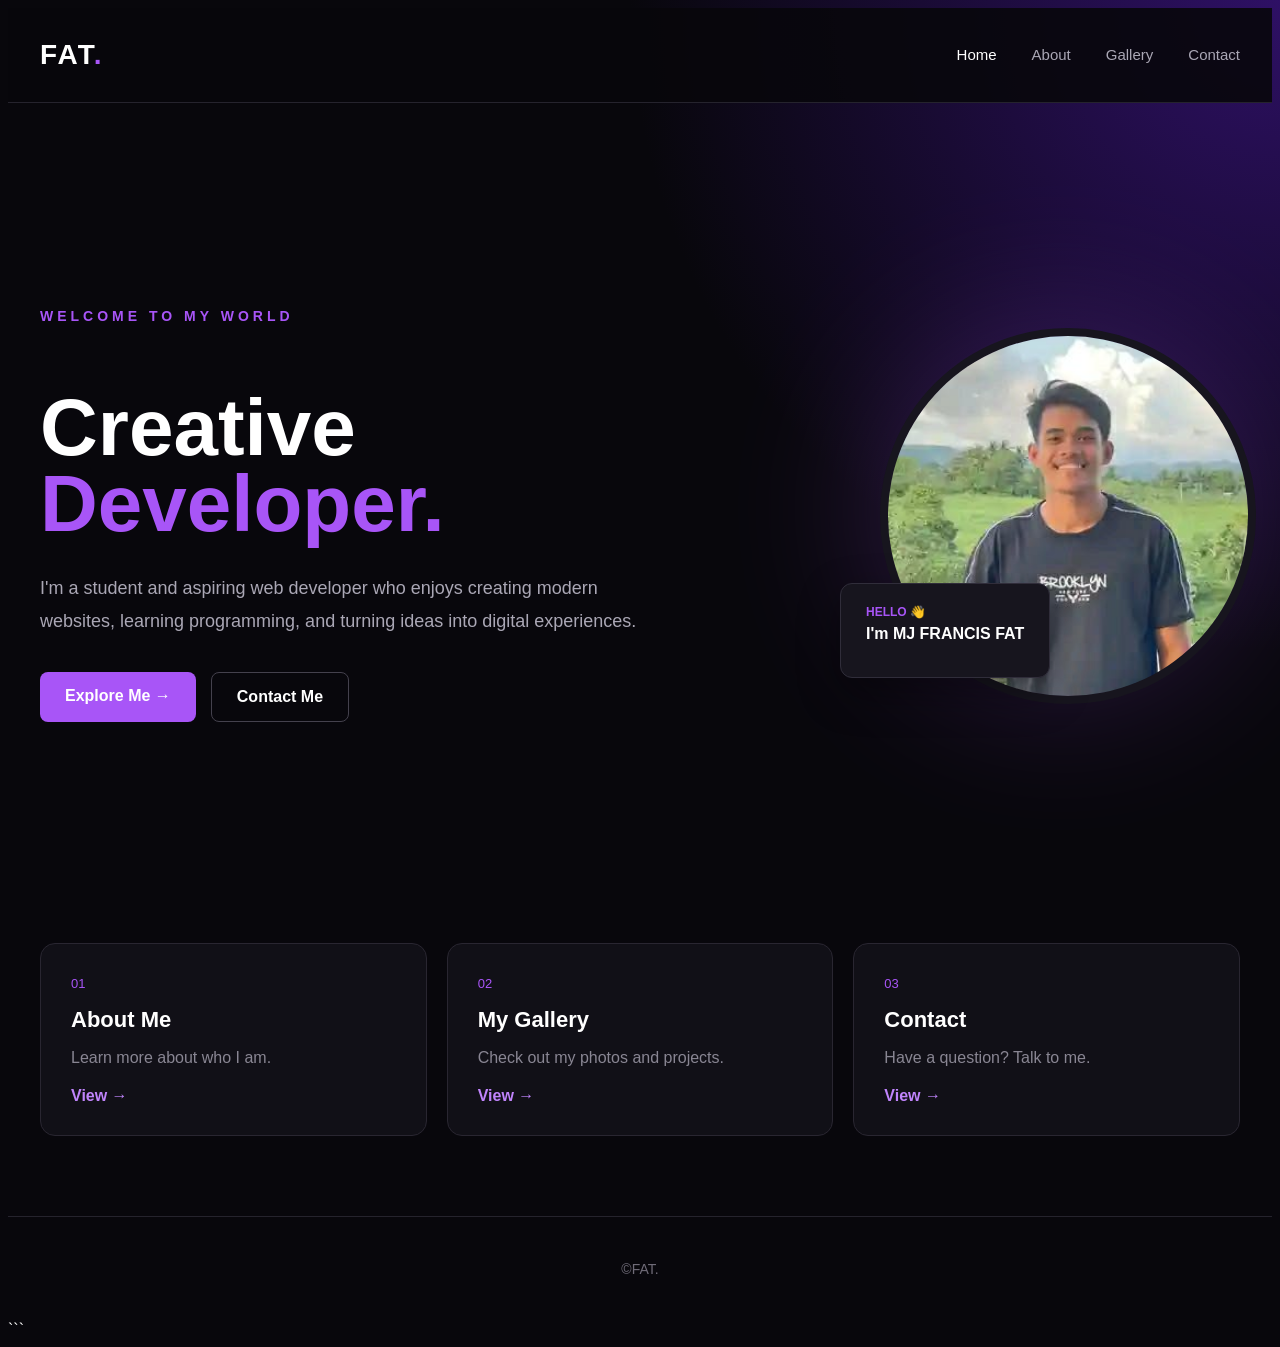
<file: index.html>
<!DOCTYPE html>
<html lang="en">
<head>
    <meta charset="UTF-8">
    <meta name="viewport" content="width=device-width, initial-scale=1.0">

    <title>FAT Portfolio | Home</title>

    <link rel="stylesheet" href="style.css">
</head>

<body>

    <!-- NAVBAR -->
    <header>
        <nav class="navbar">

            <a href="index.html" class="logo">
                FAT<span>.</span>
            </a>

            <ul class="nav-menu">
                <li><a href="index.html" class="active">Home</a></li>
                <li><a href="about.html">About</a></li>
                <li><a href="gallery.html">Gallery</a></li>
                <li><a href="contact.html">Contact</a></li>
            </ul>

        </nav>
    </header>


    <!-- HERO -->
    <main>

        <section class="hero">

            <div class="hero-content">

                <p class="small-title">
                    WELCOME TO MY WORLD
                </p>

                <h1>
                    Creative
                    <br>
                    <span>Developer.</span>
                </h1>

                <p class="hero-description">
                    I'm a student and aspiring web developer
                    who enjoys creating modern websites,
                    learning programming, and turning ideas
                    into digital experiences.
                </p>

                <div class="hero-buttons">

                    <a href="about.html" class="primary-button">
                        Explore Me →
                    </a>

                    <a href="contact.html" class="outline-button">
                        Contact Me
                    </a>

                </div>

            </div>


            <!-- PROFILE -->
            <div class="hero-profile">

                <div class="profile-glow"></div>

                <img
                    src="image/5.png"
                    alt="Profile Picture"
                >

                <div class="profile-card">

                    <strong>HELLO 👋</strong>

                    <p>
                        I'm MJ FRANCIS FAT
                    </p>

                </div>

            </div>

        </section>


        <!-- QUICK CARDS -->
        <section class="quick-section">

            <div class="quick-card">
                <span>01</span>
                <h3>About Me</h3>
                <p>Learn more about who I am.</p>
                <a href="about.html">View →</a>
            </div>

            <div class="quick-card">
                <span>02</span>
                <h3>My Gallery</h3>
                <p>Check out my photos and projects.</p>
                <a href="gallery.html">View →</a>
            </div>

            <div class="quick-card">
                <span>03</span>
                <h3>Contact</h3>
                <p>Have a question? Talk to me.</p>
                <a href="contact.html">View →</a>
            </div>

        </section>

    </main>


    <footer>
        <p>©FAT.</p>
    </footer>

</body>
</html>
```
</file>
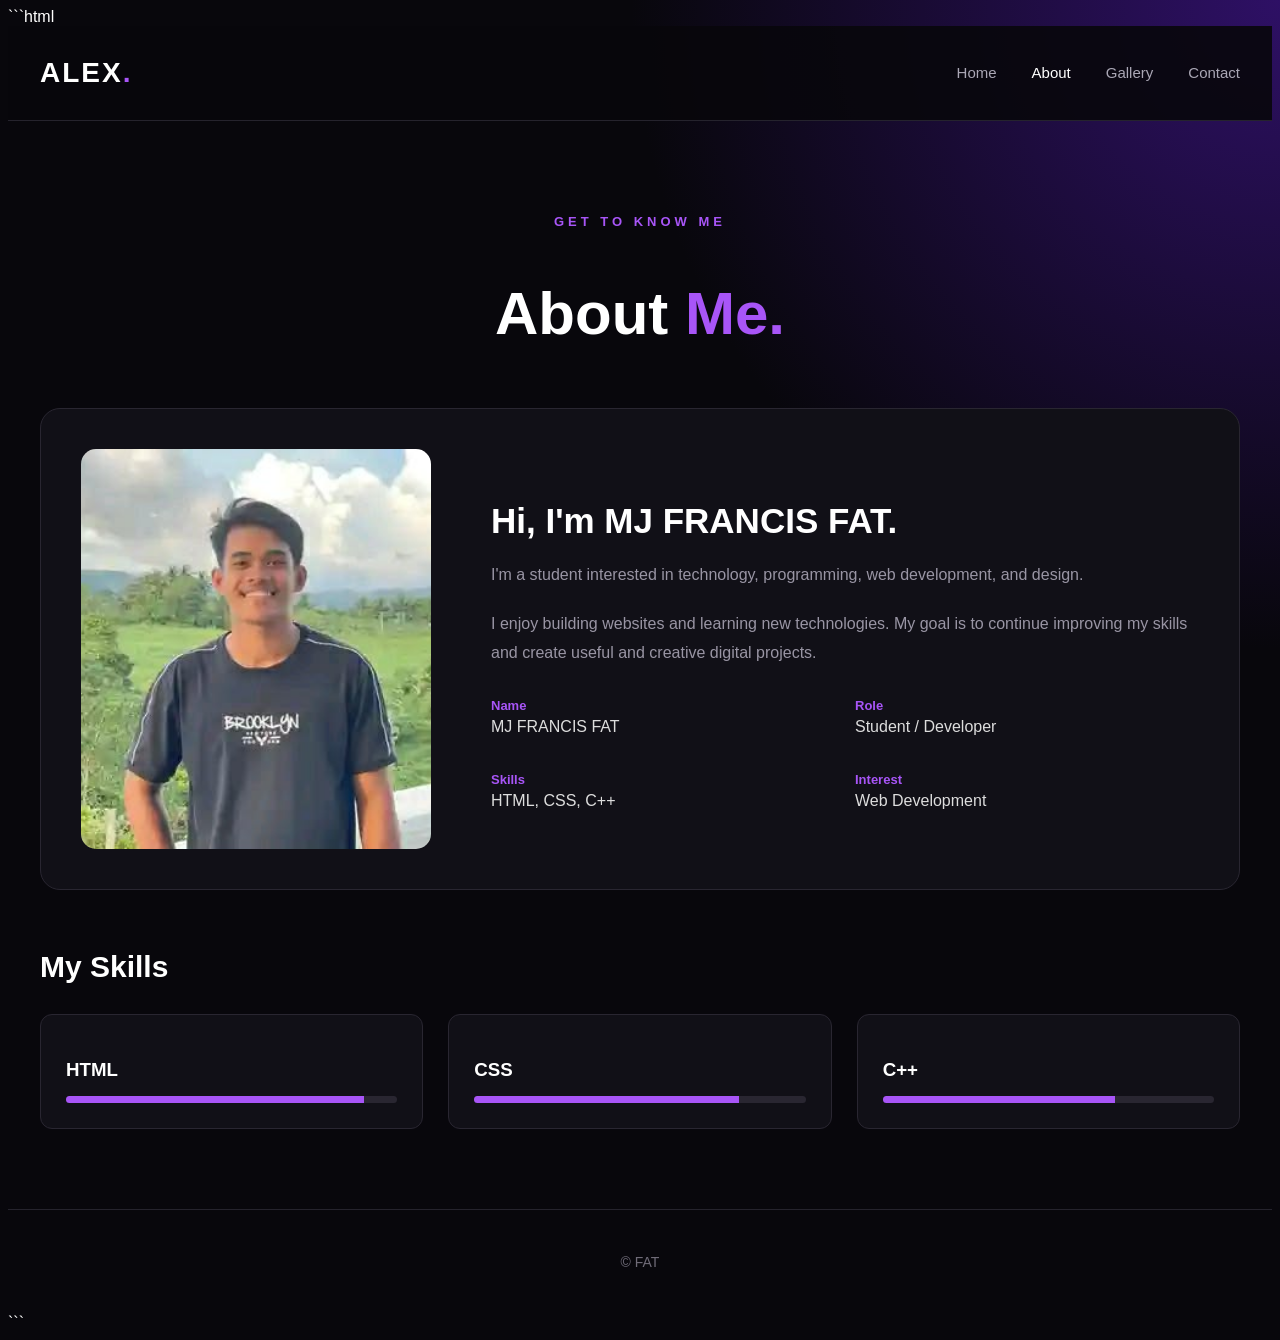
<file: about.html>
```html
<!DOCTYPE html>
<html lang="en">
<head>

    <meta charset="UTF-8">
    <meta name="viewport" content="width=device-width, initial-scale=1.0">

    <title>Alex Portfolio | About</title>

    <link rel="stylesheet" href="style.css">

</head>

<body>

    <!-- NAVBAR -->
    <header>

        <nav class="navbar">

            <a href="index.html" class="logo">
                ALEX<span>.</span>
            </a>

            <ul class="nav-menu">

                <li>
                    <a href="index.html">Home</a>
                </li>

                <li>
                    <a href="about.html" class="active">About</a>
                </li>

                <li>
                    <a href="gallery.html">Gallery</a>
                </li>

                <li>
                    <a href="contact.html">Contact</a>
                </li>

            </ul>

        </nav>

    </header>


    <main>

        <!-- ABOUT -->
        <section class="about-page">

            <div class="page-heading">

                <p>GET TO KNOW ME</p>

                <h1>
                    About <span>Me.</span>
                </h1>

            </div>


            <div class="about-box">

                <div class="about-photo">

                    <img
                        src="image/5.png"
                        alt="My Profile"
                    >

                </div>


                <div class="about-content">

                    <h2>
                        Hi, I'm MJ FRANCIS FAT.
                    </h2>

                    <p>
                        I'm a student interested in technology,
                        programming, web development, and design.
                    </p>

                    <p>
                        I enjoy building websites and learning
                        new technologies. My goal is to continue
                        improving my skills and create useful
                        and creative digital projects.
                    </p>


                    <div class="info-grid">

                        <div>
                            <strong>Name</strong>
                            <p>MJ FRANCIS FAT</p>
                        </div>

                        <div>
                            <strong>Role</strong>
                            <p>Student / Developer</p>
                        </div>

                        <div>
                            <strong>Skills</strong>
                            <p>HTML, CSS, C++</p>
                        </div>

                        <div>
                            <strong>Interest</strong>
                            <p>Web Development</p>
                        </div>

                    </div>

                </div>

            </div>


            <!-- SKILLS -->
            <div class="skills-section">

                <h2>My Skills</h2>

                <div class="skill-list">

                    <div class="skill">
                        <h3>HTML</h3>
                        <div class="bar">
                            <span style="width: 90%;"></span>
                        </div>
                    </div>

                    <div class="skill">
                        <h3>CSS</h3>
                        <div class="bar">
                            <span style="width: 80%;"></span>
                        </div>
                    </div>

                    <div class="skill">
                        <h3>C++</h3>
                        <div class="bar">
                            <span style="width: 70%;"></span>
                        </div>
                    </div>

                </div>

            </div>

        </section>

    </main>


    <footer>
        <p>© FAT
    </footer>

</body>
</html>
```
</file>
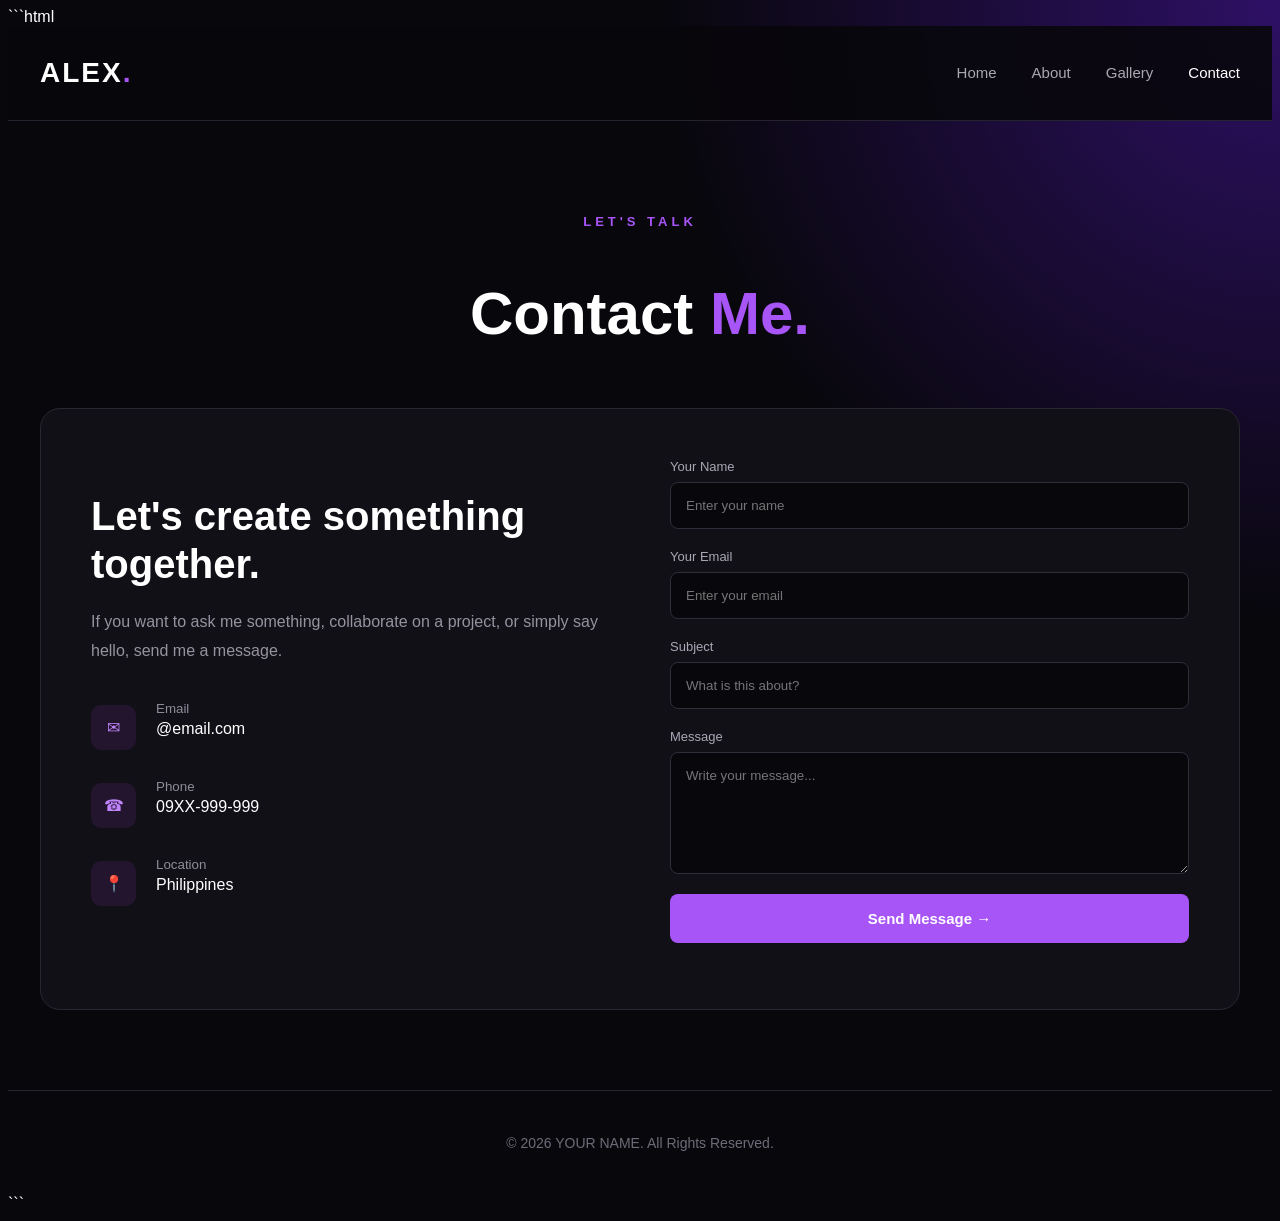
<file: contact.html>
```html
<!DOCTYPE html>
<html lang="en">
<head>

    <meta charset="UTF-8">
    <meta name="viewport" content="width=device-width, initial-scale=1.0">

    <title>Alex Portfolio | Contact</title>

    <link rel="stylesheet" href="style.css">

</head>

<body>

    <!-- NAVBAR -->
    <header>

        <nav class="navbar">

            <a href="index.html" class="logo">
                ALEX<span>.</span>
            </a>

            <ul class="nav-menu">

                <li>
                    <a href="index.html">Home</a>
                </li>

                <li>
                    <a href="about.html">About</a>
                </li>

                <li>
                    <a href="gallery.html">Gallery</a>
                </li>

                <li>
                    <a href="contact.html" class="active">
                        Contact
                    </a>
                </li>

            </ul>

        </nav>

    </header>


    <main>

        <section class="contact-page">

            <div class="page-heading">

                <p>LET'S TALK</p>

                <h1>
                    Contact <span>Me.</span>
                </h1>

            </div>


            <div class="contact-box">


                <!-- CONTACT INFORMATION -->
                <div class="contact-details">

                    <h2>
                        Let's create
                        something together.
                    </h2>

                    <p>
                        If you want to ask me something,
                        collaborate on a project, or simply
                        say hello, send me a message.
                    </p>


                    <div class="contact-item">

                        <span>✉</span>

                        <div>
                            <small>Email</small>
                            <p>@email.com</p>
                        </div>

                    </div>


                    <div class="contact-item">

                        <span>☎</span>

                        <div>
                            <small>Phone</small>
                            <p>09XX-999-999</p>
                        </div>

                    </div>


                    <div class="contact-item">

                        <span>📍</span>

                        <div>
                            <small>Location</small>
                            <p>Philippines</p>
                        </div>

                    </div>

                </div>


                <!-- FORM -->
                <form class="modern-form">

                    <div class="input-group">

                        <label>Your Name</label>

                        <input
                            type="text"
                            placeholder="Enter your name"
                            required
                        >

                    </div>


                    <div class="input-group">

                        <label>Your Email</label>

                        <input
                            type="email"
                            placeholder="Enter your email"
                            required
                        >

                    </div>


                    <div class="input-group">

                        <label>Subject</label>

                        <input
                            type="text"
                            placeholder="What is this about?"
                            required
                        >

                    </div>


                    <div class="input-group">

                        <label>Message</label>

                        <textarea
                            rows="6"
                            placeholder="Write your message..."
                            required
                        ></textarea>

                    </div>


                    <button type="submit">
                        Send Message →
                    </button>

                </form>

            </div>

        </section>

    </main>


    <footer>
        <p>© 2026 YOUR NAME. All Rights Reserved.</p>
    </footer>

</body>
</html>
```
</file>
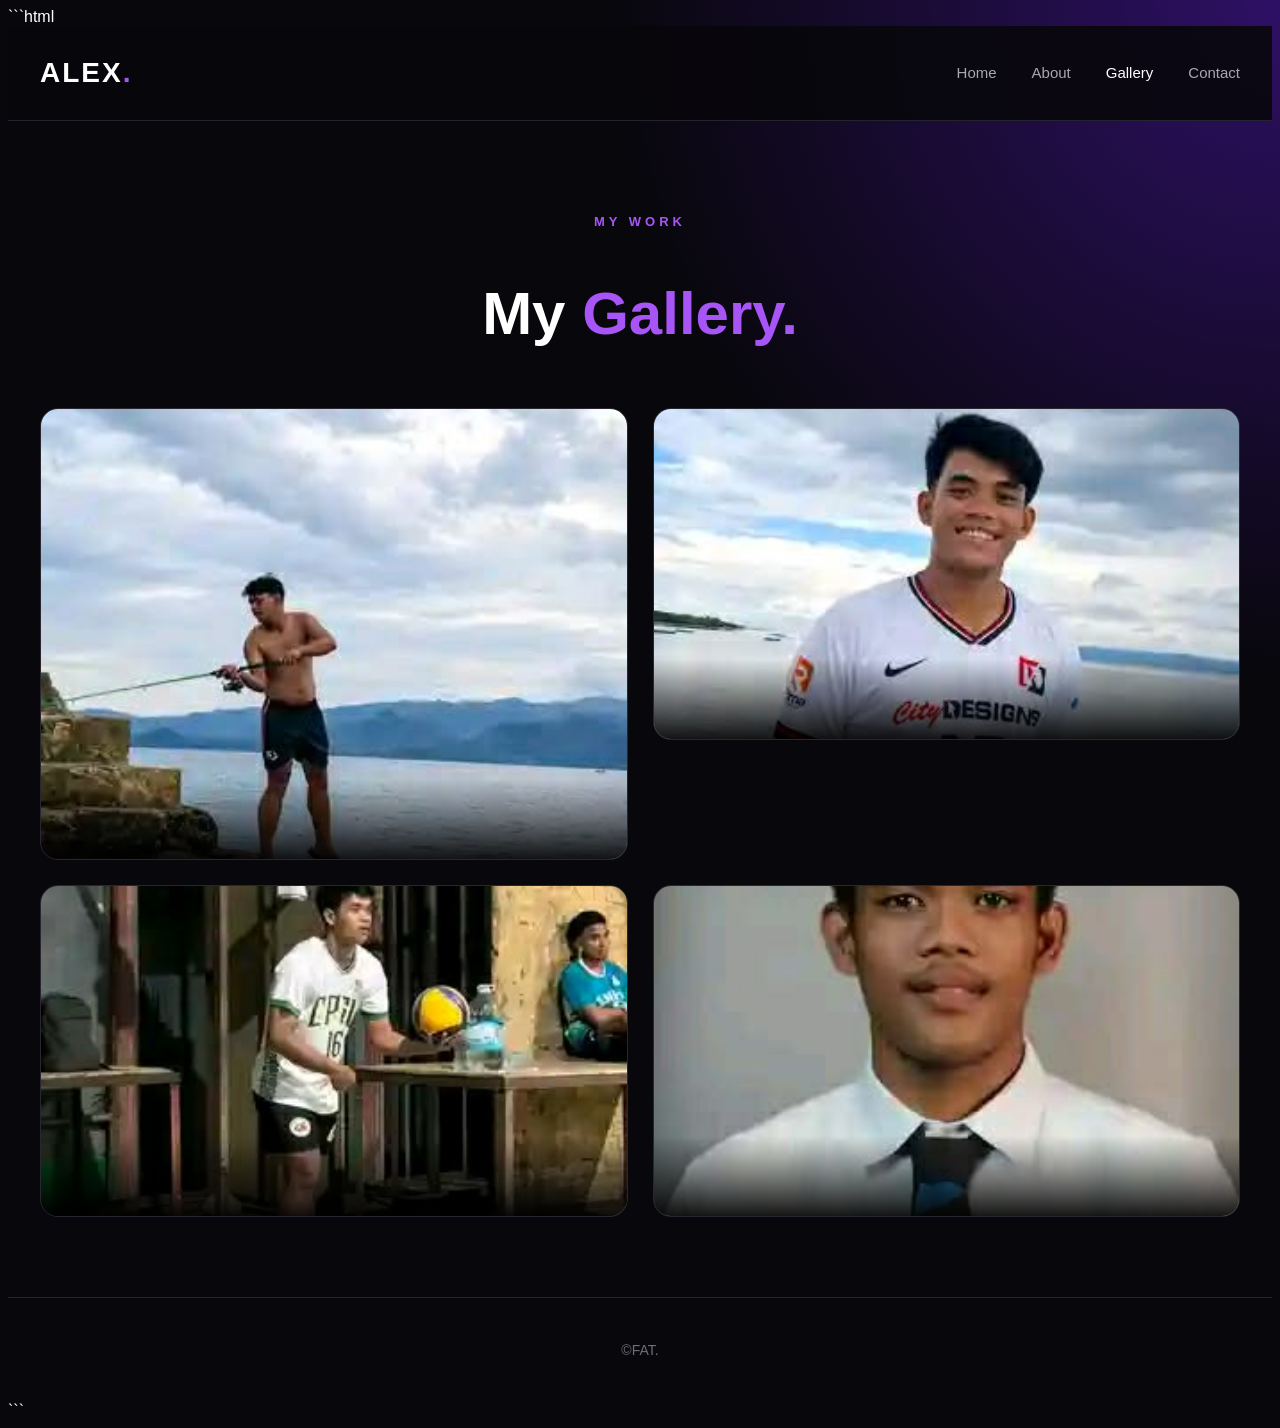
<file: gallery.html>
```html
<!DOCTYPE html>
<html lang="en">
<head>

    <meta charset="UTF-8">
    <meta name="viewport" content="width=device-width, initial-scale=1.0">

    <title>Alex Portfolio | Gallery</title>

    <link rel="stylesheet" href="style.css">

</head>

<body>

    <!-- NAVBAR -->
    <header>

        <nav class="navbar">

            <a href="index.html" class="logo">
                ALEX<span>.</span>
            </a>

            <ul class="nav-menu">

                <li>
                    <a href="index.html">Home</a>
                </li>

                <li>
                    <a href="about.html">About</a>
                </li>

                <li>
                    <a href="gallery.html" class="active">
                        Gallery
                    </a>
                </li>

                <li>
                    <a href="contact.html">Contact</a>
                </li>

            </ul>

        </nav>

    </header>


    <main>

        <section class="gallery-page">

            <div class="page-heading">

                <p>MY WORK</p>

                <h1>
                    My <span>Gallery.</span>
                </h1>

            </div>


            <div class="gallery-grid">

                <!-- PHOTO 1 -->
                <div class="gallery-card large">

                    <img
                        src="image/4.png"
                        
                    >

                    <div class="gallery-overlay">

                        <span></span>

                        <h2></h2>

                    </div>

                </div>


                <!-- PHOTO 2 -->
                <div class="gallery-card">

                    <img
                        src="image/3.png"
                        
                    >

                    <div class="gallery-overlay">

                        <span>
                            
                        </span>

                        <h2></h2>

                    </div>

                </div>


                <!-- PHOTO 3 -->
                <div class="gallery-card">

                    <img
                        src="image/2.png"
                        
                    >

                    <div class="gallery-overlay">

                        <span></span>

                        <h2></h2>

                    </div>

                </div>


                <!-- PHOTO 4 -->
                <div class="gallery-card">

                    <img
                        src="image/1.png"
                        alt=""
                    >

                    <div class="gallery-overlay">

                        <span></span>

                        <h2></h2>

                    </div>

                </div>

            </div>

        </section>

    </main>


    <footer>
        <p>©FAT.</p>
    </footer>

</body>
</html>
```
</file>
<file: style.css>
```css
/* =========================
   RESET
========================= */

* {
    margin: 0;
    padding: 0;
    box-sizing: border-box;
}


/* =========================
   BODY
========================= */

body {
    font-family: Arial, Helvetica, sans-serif;

    background:
        radial-gradient(
            circle at top right,
            #2e1065,
            transparent 35%
        ),
        #08070c;

    color: #ffffff;

    min-height: 100vh;
}


/* =========================
   NAVBAR
========================= */

header {
    border-bottom: 1px solid #25232d;

    background: rgba(8, 7, 12, 0.9);

    position: sticky;

    top: 0;

    z-index: 100;
}

.navbar {
    max-width: 1200px;

    margin: auto;

    padding: 22px 25px;

    display: flex;

    justify-content: space-between;

    align-items: center;
}

.logo {
    color: white;

    text-decoration: none;

    font-size: 28px;

    font-weight: 900;

    letter-spacing: 2px;
}

.logo span {
    color: #a855f7;
}

.nav-menu {
    list-style: none;

    display: flex;

    gap: 35px;
}

.nav-menu a {
    color: #aaa7b5;

    text-decoration: none;

    font-size: 15px;

    transition: 0.3s;
}

.nav-menu a:hover,
.nav-menu a.active {
    color: #ffffff;
}


/* =========================
   HERO
========================= */

.hero {
    max-width: 1200px;

    min-height: 650px;

    margin: auto;

    padding: 80px 25px;

    display: flex;

    align-items: center;

    justify-content: space-between;

    gap: 60px;
}

.hero-content {
    max-width: 650px;
}

.small-title {
    color: #a855f7;

    font-size: 14px;

    font-weight: bold;

    letter-spacing: 4px;

    margin-bottom: 20px;
}

.hero h1 {
    font-size: 80px;

    line-height: 0.95;

    margin-bottom: 30px;
}

.hero h1 span {
    color: #a855f7;
}

.hero-description {
    color: #aaa7b5;

    font-size: 18px;

    line-height: 1.8;

    max-width: 600px;
}

.hero-buttons {
    margin-top: 35px;

    display: flex;

    gap: 15px;
}

.primary-button,
.outline-button {
    text-decoration: none;

    padding: 15px 25px;

    border-radius: 8px;

    font-weight: bold;

    transition: 0.3s;
}

.primary-button {
    background: #a855f7;

    color: white;
}

.primary-button:hover {
    background: #9333ea;

    transform: translateY(-3px);
}

.outline-button {
    border: 1px solid #44414d;

    color: white;
}

.outline-button:hover {
    border-color: #a855f7;

    color: #c084fc;
}


/* =========================
   PROFILE
========================= */

.hero-profile {
    position: relative;

    width: 360px;

    height: 360px;

    flex-shrink: 0;
}

.profile-glow {
    position: absolute;

    width: 100%;

    height: 100%;

    border-radius: 50%;

    background: #a855f7;

    filter: blur(80px);

    opacity: 0.25;
}

.hero-profile img {
    position: relative;

    width: 100%;

    height: 100%;

    object-fit: cover;

    border-radius: 50%;

    border: 8px solid #17151e;
}


/* PROFILE CARD */

.profile-card {
    position: absolute;

    bottom: 10px;

    left: -40px;

    background: #17151e;

    border: 1px solid #302d3a;

    padding: 18px 25px;

    border-radius: 12px;

    box-shadow: 0 15px 40px rgba(0,0,0,0.4);
}

.profile-card strong {
    color: #a855f7;

    font-size: 12px;
}

.profile-card p {
    margin-top: 5px;

    font-weight: bold;
}


/* =========================
   QUICK CARDS
========================= */

.quick-section {
    max-width: 1200px;

    margin: auto;

    padding: 30px 25px 80px;

    display: grid;

    grid-template-columns: repeat(3, 1fr);

    gap: 20px;
}

.quick-card {
    background: #111017;

    border: 1px solid #292631;

    padding: 30px;

    border-radius: 15px;

    transition: 0.3s;
}

.quick-card:hover {
    transform: translateY(-8px);

    border-color: #a855f7;
}

.quick-card span {
    color: #a855f7;

    font-size: 13px;
}

.quick-card h3 {
    margin: 15px 0 10px;

    font-size: 22px;
}

.quick-card p {
    color: #898693;

    margin-bottom: 20px;
}

.quick-card a {
    color: #c084fc;

    text-decoration: none;

    font-weight: bold;
}


/* =========================
   PAGE HEADINGS
========================= */

.page-heading {
    text-align: center;

    margin-bottom: 60px;
}

.page-heading p {
    color: #a855f7;

    letter-spacing: 4px;

    font-size: 13px;

    font-weight: bold;

    margin-bottom: 15px;
}

.page-heading h1 {
    font-size: 60px;
}

.page-heading h1 span {
    color: #a855f7;
}


/* =========================
   ABOUT
========================= */

.about-page {
    max-width: 1200px;

    margin: auto;

    padding: 80px 25px;
}

.about-box {
    display: flex;

    gap: 60px;

    align-items: center;

    background: #111017;

    border: 1px solid #292631;

    padding: 40px;

    border-radius: 20px;
}

.about-photo {
    width: 350px;

    height: 400px;

    flex-shrink: 0;
}

.about-photo img {
    width: 100%;

    height: 100%;

    object-fit: cover;

    border-radius: 15px;
}

.about-content h2 {
    font-size: 35px;

    margin-bottom: 20px;
}

.about-content > p {
    color: #9995a4;

    line-height: 1.8;

    margin-bottom: 20px;
}

.info-grid {
    display: grid;

    grid-template-columns: repeat(2, 1fr);

    gap: 20px;

    margin-top: 30px;
}

.info-grid strong {
    color: #a855f7;

    font-size: 13px;
}

.info-grid p {
    color: #ddd;

    margin-top: 5px;
}


/* =========================
   SKILLS
========================= */

.skills-section {
    margin-top: 60px;
}

.skills-section h2 {
    font-size: 30px;

    margin-bottom: 30px;
}

.skill-list {
    display: grid;

    grid-template-columns: repeat(3, 1fr);

    gap: 25px;
}

.skill {
    background: #111017;

    padding: 25px;

    border: 1px solid #292631;

    border-radius: 12px;
}

.skill h3 {
    margin-bottom: 15px;
}

.bar {
    width: 100%;

    height: 7px;

    background: #292631;

    border-radius: 20px;

    overflow: hidden;
}

.bar span {
    display: block;

    height: 100%;

    background: #a855f7;
}


/* =========================
   GALLERY
========================= */

.gallery-page {
    max-width: 1200px;

    margin: auto;

    padding: 80px 25px;
}

.gallery-grid {
    display: grid;

    grid-template-columns: repeat(2, 1fr);

    gap: 25px;
}

.gallery-card {
    height: 330px;

    position: relative;

    overflow: hidden;

    border-radius: 18px;

    border: 1px solid #292631;
}

.gallery-card.large {
    height: 450px;
}

.gallery-card img {
    width: 100%;

    height: 100%;

    object-fit: cover;

    transition: 0.5s;
}

.gallery-card:hover img {
    transform: scale(1.08);
}

.gallery-overlay {
    position: absolute;

    left: 0;

    right: 0;

    bottom: 0;

    padding: 30px;

    background: linear-gradient(
        transparent,
        rgba(0,0,0,0.9)
    );
}

.gallery-overlay span {
    color: #c084fc;

    font-size: 12px;

    letter-spacing: 2px;
}

.gallery-overlay h2 {
    margin-top: 8px;
}


/* =========================
   CONTACT
========================= */

.contact-page {
    max-width: 1200px;

    margin: auto;

    padding: 80px 25px;
}

.contact-box {
    display: grid;

    grid-template-columns: 1fr 1fr;

    gap: 60px;

    background: #111017;

    border: 1px solid #292631;

    border-radius: 20px;

    padding: 50px;
}

.contact-details h2 {
    font-size: 40px;

    line-height: 1.2;

    margin-bottom: 20px;
}

.contact-details > p {
    color: #96929f;

    line-height: 1.8;

    margin-bottom: 35px;
}

.contact-item {
    display: flex;

    align-items: center;

    gap: 20px;

    margin-bottom: 25px;
}

.contact-item > span {
    width: 45px;

    height: 45px;

    display: flex;

    align-items: center;

    justify-content: center;

    background: #24152f;

    color: #c084fc;

    border-radius: 10px;
}

.contact-item small {
    color: #8f8b98;
}

.contact-item p {
    margin-top: 4px;
}


/* =========================
   FORM
========================= */

.modern-form {
    display: flex;

    flex-direction: column;

    gap: 20px;
}

.input-group {
    display: flex;

    flex-direction: column;

    gap: 8px;
}

.input-group label {
    font-size: 13px;

    color: #aaa7b5;
}

.input-group input,
.input-group textarea {
    width: 100%;

    padding: 15px;

    background: #08070c;

    border: 1px solid #302d3a;

    border-radius: 8px;

    color: white;

    outline: none;

    font-family: inherit;
}

.input-group input:focus,
.input-group textarea:focus {
    border-color: #a855f7;
}

.modern-form button {
    padding: 16px;

    border: none;

    border-radius: 8px;

    background: #a855f7;

    color: white;

    font-weight: bold;

    cursor: pointer;

    font-size: 15px;

    transition: 0.3s;
}

.modern-form button:hover {
    background: #9333ea;

    transform: translateY(-2px);
}


/* =========================
   FOOTER
========================= */

footer {
    border-top: 1px solid #25232d;

    text-align: center;

    padding: 30px;

    color: #6f6b78;

    font-size: 14px;
}


/* =========================
   MOBILE
========================= */

@media (max-width: 800px) {

    .navbar {
        flex-direction: column;

        gap: 20px;
    }

    .nav-menu {
        gap: 18px;

        flex-wrap: wrap;

        justify-content: center;
    }

    .hero {
        flex-direction: column;

        text-align: center;

        padding-top: 60px;
    }

    .hero h1 {
        font-size: 55px;
    }

    .hero-description {
        margin: auto;
    }

    .hero-buttons {
        justify-content: center;

        flex-wrap: wrap;
    }

    .hero-profile {
        width: 280px;

        height: 280px;
    }

    .profile-card {
        left: -10px;
    }

    .quick-section {
        grid-template-columns: 1fr;
    }

    .about-box {
        flex-direction: column;
    }

    .about-photo {
        width: 100%;

        max-width: 350px;
    }

    .info-grid {
        grid-template-columns: 1fr;
    }

    .skill-list {
        grid-template-columns: 1fr;
    }

    .gallery-grid {
        grid-template-columns: 1fr;
    }

    .gallery-card,
    .gallery-card.large {
        height: 300px;
    }

    .contact-box {
        grid-template-columns: 1fr;

        padding: 30px;
    }

    .page-heading h1 {
        font-size: 45px;
    }

}
```
</file>
